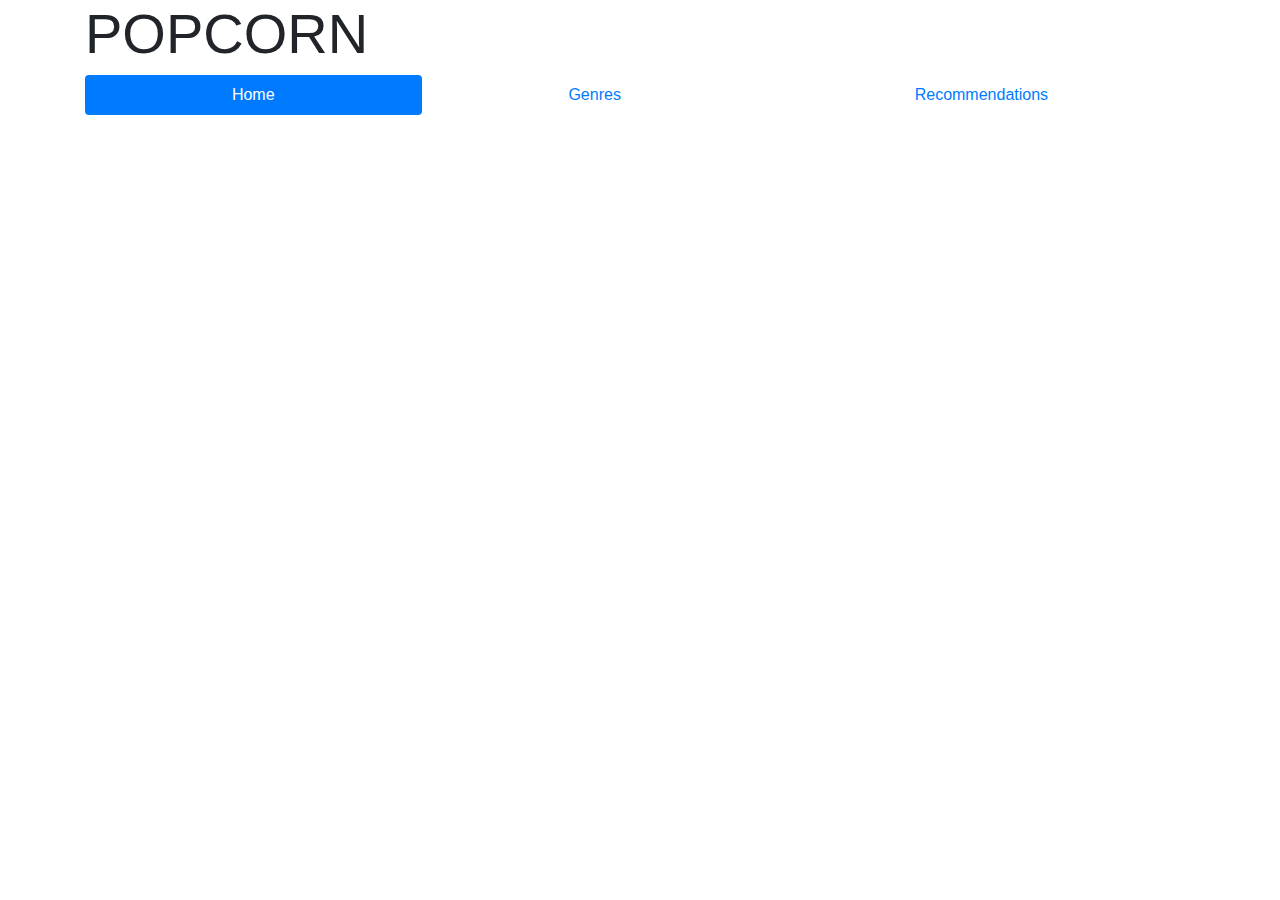
<file: web/index.html>
<!DOCTYPE html>
<html lang="en">
<head>
    <meta charset="UTF-8">
    <!-- bootstrap -->
    <link rel="stylesheet" href="https://stackpath.bootstrapcdn.com/bootstrap/4.3.1/css/bootstrap.min.css" integrity="sha384-ggOyR0iXCbMQv3Xipma34MD+dH/1fQ784/j6cY/iJTQUOhcWr7x9JvoRxT2MZw1T" crossorigin="anonymous">
    <!-- font awesome -->
    <link rel="stylesheet" href="https://use.fontawesome.com/releases/v5.6.3/css/all.css" integrity="sha384-UHRtZLI+pbxtHCWp1t77Bi1L4ZtiqrqD80Kn4Z8NTSRyMA2Fd33n5dQ8lWUE00s/" crossorigin="anonymous">
    <title>Popcorn - HomePage</title>
</head>
<body>
    <div class="container">
        <div class="row">
            <div class="col align-self-center">
                <h1 class="display-4"><i class="fas fa-couch"></i> POPCORN</h1>
            </div>
        </div>

        <ul class="nav nav-pills nav-fill justify-content-center">
            <li class="nav-item">
                <a class="nav-link active" href="index.html">Home</a>
            </li>
            <li class="nav-item">
                <a class="nav-link" href="genre-list.html">Genres</a>
            </li>
            <li class="nav-item">
                <a class="nav-link" href="action.html">Recommendations</a>
            </li>
        </ul>
    </div>

    <script src="https://code.jquery.com/jquery-3.3.1.slim.min.js" integrity="sha384-q8i/X+965DzO0rT7abK41JStQIAqVgRVzpbzo5smXKp4YfRvH+8abtTE1Pi6jizo" crossorigin="anonymous"></script>
    <script src="https://cdnjs.cloudflare.com/ajax/libs/popper.js/1.14.7/umd/popper.min.js" integrity="sha384-UO2eT0CpHqdSJQ6hJty5KVphtPhzWj9WO1clHTMGa3JDZwrnQq4sF86dIHNDz0W1" crossorigin="anonymous"></script>
    <script src="https://stackpath.bootstrapcdn.com/bootstrap/4.3.1/js/bootstrap.min.js" integrity="sha384-JjSmVgyd0p3pXB1rRibZUAYoIIy6OrQ6VrjIEaFf/nJGzIxFDsf4x0xIM+B07jRM" crossorigin="anonymous"></script>
</body>
</html>
</file>
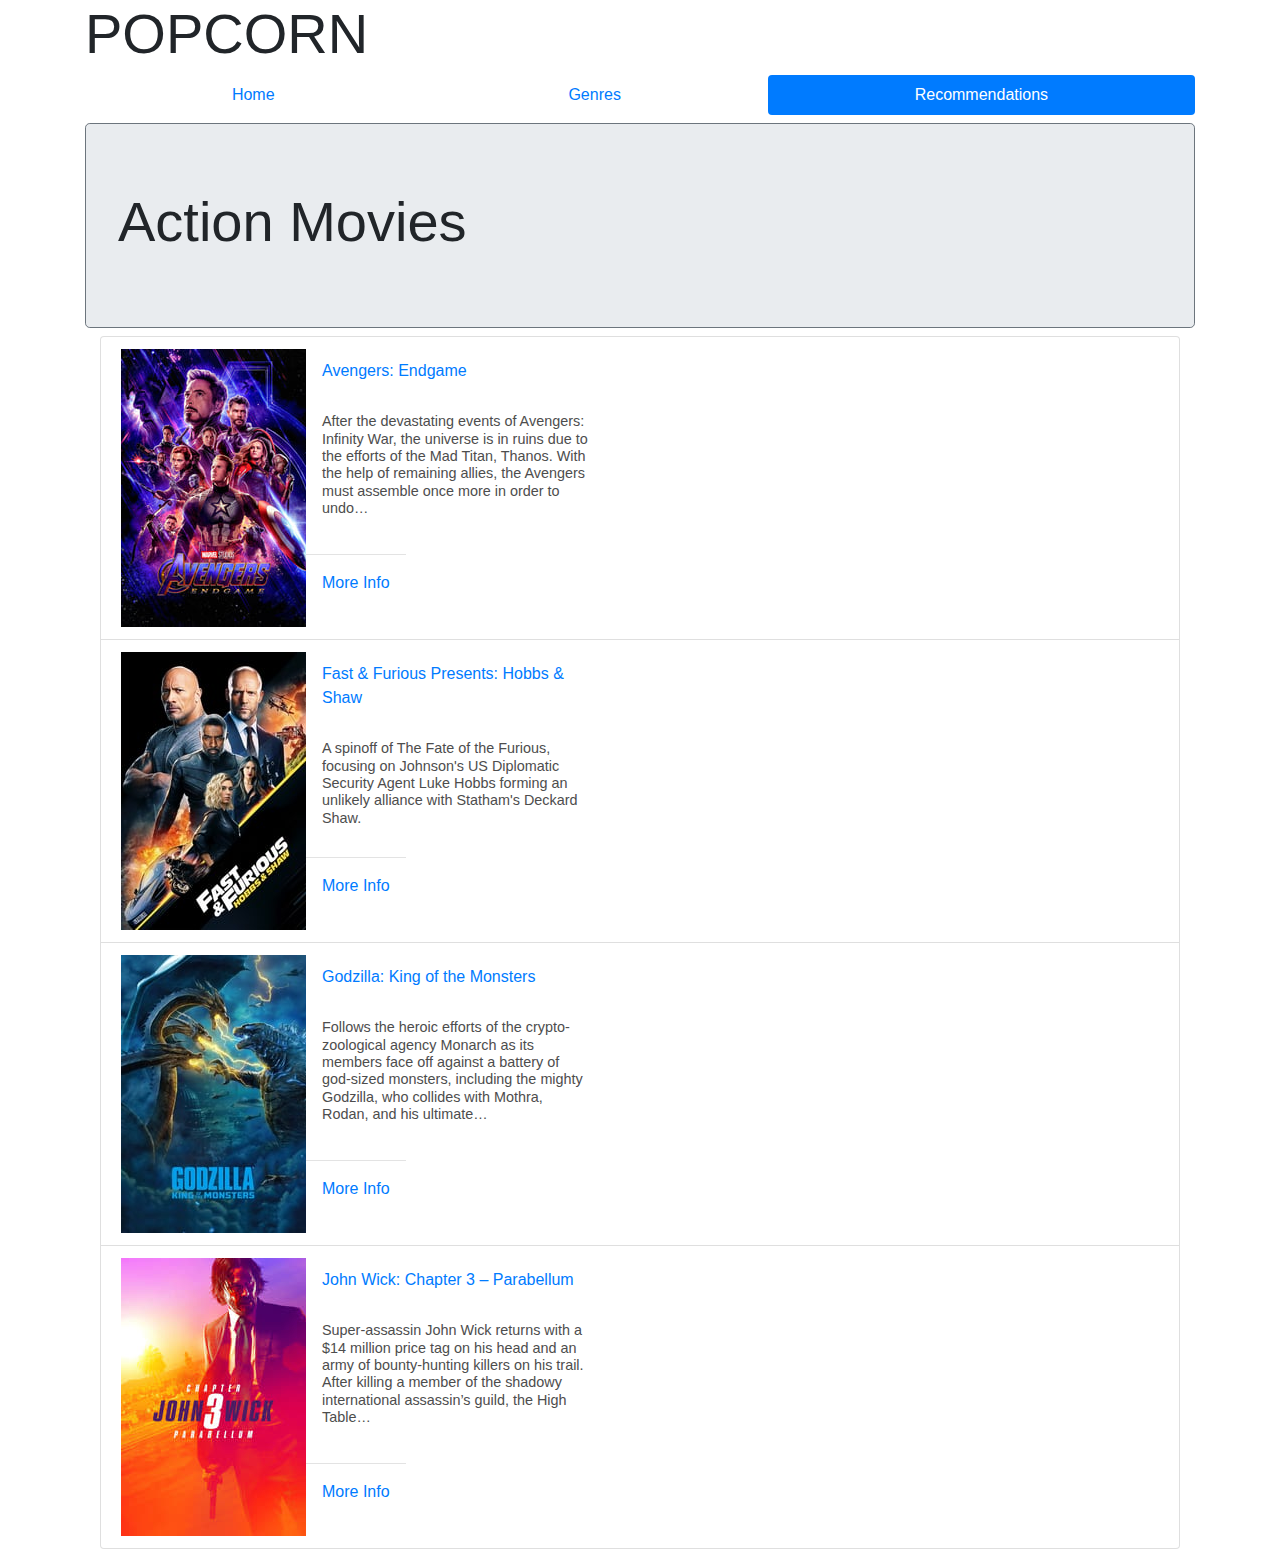
<file: 08.28/web/action.html>
<!DOCTYPE html>
<html lang="en">
<head>
    <meta charset="UTF-8">
    <meta name="viewport" content="width=device-width" />
    <!-- bootstrap -->
    <link rel="stylesheet" href="https://stackpath.bootstrapcdn.com/bootstrap/4.3.1/css/bootstrap.min.css" integrity="sha384-ggOyR0iXCbMQv3Xipma34MD+dH/1fQ784/j6cY/iJTQUOhcWr7x9JvoRxT2MZw1T" crossorigin="anonymous">
    <!-- font awesome -->
    <link rel="stylesheet" href="https://use.fontawesome.com/releases/v5.6.3/css/all.css" integrity="sha384-UHRtZLI+pbxtHCWp1t77Bi1L4ZtiqrqD80Kn4Z8NTSRyMA2Fd33n5dQ8lWUE00s/" crossorigin="anonymous">
    <!--css-->
    <link rel="stylesheet" href="css/index.css">
    <title>Popcorn - HomePage</title>
</head>
<body>
<div class="container">
    <div class="row">
        <div class="col align-self-center">
            <h1 class="display-4"><i class="fas fa-couch"></i> POPCORN</h1>
        </div>
    </div>
    <!--nav bar-->
    <ul class="nav nav-pills nav-fill justify-content-center">
        <li class="nav-item">
            <a class="nav-link" href="index.html">Home</a>
        </li>
        <li class="nav-item">
            <a class="nav-link" href="genre-list.html">Genres</a>
        </li>
        <li class="nav-item">
            <a class="nav-link active" href="action.html">Recommendations</a>
        </li>
    </ul>
    <!--content-->
    <div class="jumbotron my-2 border border-secondary">
        <h1 class="display-4"><i class="fas fa-list-ul"></i> Action Movies</h1>
    </div>
    <div class="container">
        <ul class="list-group movie-list">
            <li class="list-group-item">
                <div class="image-content">
                    <a href="avengers.html" title="Avengers: Endgame">
                        <img src="images/avengers.jpg" alt="Avengers: Endgame" sizes="185px">
                    </a>
                </div>
                <div class="info">
                    <div class="wrapper">
                        <a class="title-list" href="avengers.html" title="Avengers: Endgame">Avengers: Endgame</a>
                    </div>
                    <p class="overview">
                        After the devastating events of Avengers: Infinity War,
                        the universe is in ruins due to the efforts of the Mad Titan, Thanos.
                        With the help of remaining allies, the Avengers must assemble once more in order to undo…
                    </p>
                    <p class="view-more">
                        <a class="title-list" href="avengers.html" title="Avengers: Endgame">More Info</a>
                    </p>
                </div>
            </li>
            <li class="list-group-item">
                <div class="image-content">
                    <a href="hobbsandshaw.html" title="Fast & Furious Presents: Hobbs & Shaw">
                        <img src="images/hobbsandshaw.jpg" alt="Fast & Furious Presents: Hobbs & Shaw" sizes="185px">
                    </a>
                </div>
                <div class="info">
                    <div class="wrapper">
                        <a class="title-list" href="hobbsandshaw.html" title="Fast & Furious Presents: Hobbs & Shaw">Fast & Furious Presents: Hobbs & Shaw</a>
                    </div>
                    <p class="overview">
                        A spinoff of The Fate of the Furious, focusing on
                        Johnson's US Diplomatic Security Agent Luke Hobbs
                        forming an unlikely alliance with Statham's Deckard Shaw.
                    </p>
                    <p class="view-more">
                        <a class="title-list" href="hobbsandshaw.html" title="Fast & Furious Presents: Hobbs & Shaw">More Info</a>
                    </p>
                </div>
            </li>
            <li class="list-group-item">
                <div class="image-content">
                    <a href="godzilla.html" title="Godzilla: King of the Monsters">
                        <img src="images/godzilla.jpg" alt="Godzilla: King of the Monsters" sizes="185px">
                    </a>
                </div>
                <div class="info">
                    <div class="wrapper">
                        <a class="title-list" href="godzilla.html" title="Godzilla: King of the Monsters">Godzilla: King of the Monsters</a>
                    </div>
                    <p class="overview">
                        Follows the heroic efforts of the crypto-zoological
                        agency Monarch as its members face off against a battery
                        of god-sized monsters, including the mighty Godzilla,
                        who collides with Mothra, Rodan, and his ultimate…
                    </p>
                    <p class="view-more">
                        <a class="title-list" href="godzilla.html" title="Godzilla: King of the Monsters">More Info</a>
                    </p>
                </div>
            </li>
            <li class="list-group-item">
                <div class="image-content">
                    <a href="johnwick3.html" title="John Wick: Chapter 3 – Parabellum">
                        <img src="images/johnwick3.jpg" alt="John Wick: Chapter 3 – Parabellum" sizes="185px">
                    </a>
                </div>
                <div class="info">
                    <div class="wrapper">
                        <a class="title-list" href="johnwick3.html" title="John Wick: Chapter 3 – Parabellum">John Wick: Chapter 3 – Parabellum</a>
                    </div>
                    <p class="overview">
                        Super-assassin John Wick returns with a $14 million
                        price tag on his head and an army of bounty-hunting
                        killers on his trail. After killing a member of the
                        shadowy international assassin’s guild, the High Table…
                    </p>
                    <p class="view-more">
                        <a class="title-list" href="johnwick3.html" title="John Wick: Chapter 3 – Parabellum">More Info</a>
                    </p>
                </div>
            </li>
        </ul>
    </div>
</div>

<script src="https://code.jquery.com/jquery-3.3.1.slim.min.js" integrity="sha384-q8i/X+965DzO0rT7abK41JStQIAqVgRVzpbzo5smXKp4YfRvH+8abtTE1Pi6jizo" crossorigin="anonymous"></script>
<script src="https://cdnjs.cloudflare.com/ajax/libs/popper.js/1.14.7/umd/popper.min.js" integrity="sha384-UO2eT0CpHqdSJQ6hJty5KVphtPhzWj9WO1clHTMGa3JDZwrnQq4sF86dIHNDz0W1" crossorigin="anonymous"></script>
<script src="https://stackpath.bootstrapcdn.com/bootstrap/4.3.1/js/bootstrap.min.js" integrity="sha384-JjSmVgyd0p3pXB1rRibZUAYoIIy6OrQ6VrjIEaFf/nJGzIxFDsf4x0xIM+B07jRM" crossorigin="anonymous"></script>
</body>
</html>
</file>
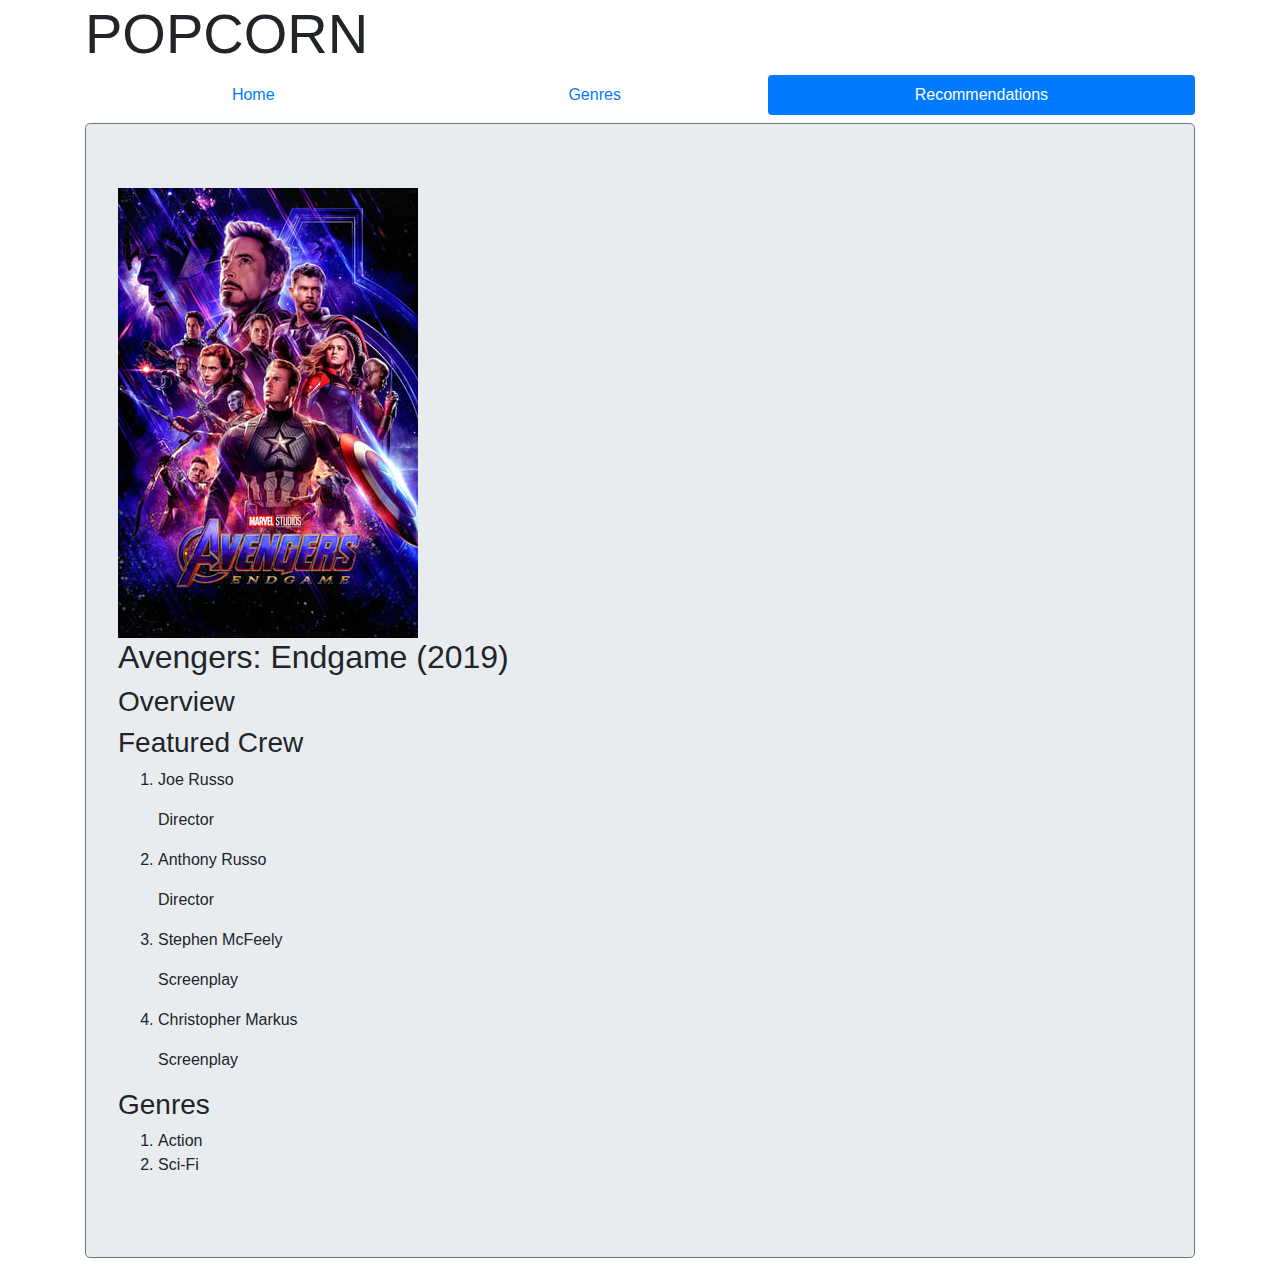
<file: 08.28/web/avengers.html>
<!DOCTYPE html>
<html lang="en">
<head>
    <meta charset="UTF-8">
    <meta name="viewport" content="width=device-width" />
    <!-- bootstrap -->
    <link rel="stylesheet" href="https://stackpath.bootstrapcdn.com/bootstrap/4.3.1/css/bootstrap.min.css" integrity="sha384-ggOyR0iXCbMQv3Xipma34MD+dH/1fQ784/j6cY/iJTQUOhcWr7x9JvoRxT2MZw1T" crossorigin="anonymous">
    <!-- font awesome -->
    <link rel="stylesheet" href="https://use.fontawesome.com/releases/v5.6.3/css/all.css" integrity="sha384-UHRtZLI+pbxtHCWp1t77Bi1L4ZtiqrqD80Kn4Z8NTSRyMA2Fd33n5dQ8lWUE00s/" crossorigin="anonymous">
    <title>Popcorn - HomePage</title>
</head>
<body>
<div class="container">
    <div class="row">
        <div class="col align-self-center">
            <h1 class="display-4"><i class="fas fa-couch"></i> POPCORN</h1>
        </div>
    </div>
    <!--nav bar-->
    <ul class="nav nav-pills nav-fill justify-content-center">
        <li class="nav-item">
            <a class="nav-link" href="index.html">Home</a>
        </li>
        <li class="nav-item">
            <a class="nav-link" href="genre-list.html">Genres</a>
        </li>
        <li class="nav-item">
            <a class="nav-link active" href="action.html">Recommendations</a>
        </li>
    </ul>
    <!--content-->
    <div class="jumbotron my-2 border border-secondary">
        <div class="poster">
            <img src="images/avengers-poster.jpg">
        </div>
        <div class="header_poster_wrapper">
            <section class="header poster">
                <div class="title" dir="auto">
                    <span><h2>Avengers: Endgame (2019)</h2></span>
                </div>
                <div class="header_info">
                    <h3 dir="auto">Overview</h3>
                    <div class="overview" dir="auto"></div>
                    <h3 class="featured" dir="auto">Featured Crew</h3>
                    <ol class="people no_image">
                        <li class="profile">
                            <p>Joe Russo</p>
                            <p class="character">Director</p>
                        </li>
                        <li class="profile">
                            <p>Anthony Russo</p>
                            <p class="character">Director</p>
                        </li>
                        <li class="profile">
                            <p>Stephen McFeely</p>
                            <p class="character">Screenplay</p>
                        </li>
                        <li class="profile">
                            <p>Christopher Markus</p>
                            <p class="character">Screenplay</p>
                        </li>
                    </ol>
                    <h3 class="genre" dir="auto">Genres</h3>
                    <ol class="genre_list">
                        <li>Action</li>
                        <li>Sci-Fi</li>
                    </ol>
                </div>
            </section>
        </div>
    </div>

</div>

<script src="https://code.jquery.com/jquery-3.3.1.slim.min.js" integrity="sha384-q8i/X+965DzO0rT7abK41JStQIAqVgRVzpbzo5smXKp4YfRvH+8abtTE1Pi6jizo" crossorigin="anonymous"></script>
<script src="https://cdnjs.cloudflare.com/ajax/libs/popper.js/1.14.7/umd/popper.min.js" integrity="sha384-UO2eT0CpHqdSJQ6hJty5KVphtPhzWj9WO1clHTMGa3JDZwrnQq4sF86dIHNDz0W1" crossorigin="anonymous"></script>
<script src="https://stackpath.bootstrapcdn.com/bootstrap/4.3.1/js/bootstrap.min.js" integrity="sha384-JjSmVgyd0p3pXB1rRibZUAYoIIy6OrQ6VrjIEaFf/nJGzIxFDsf4x0xIM+B07jRM" crossorigin="anonymous"></script>
</body>
</html>
</file>
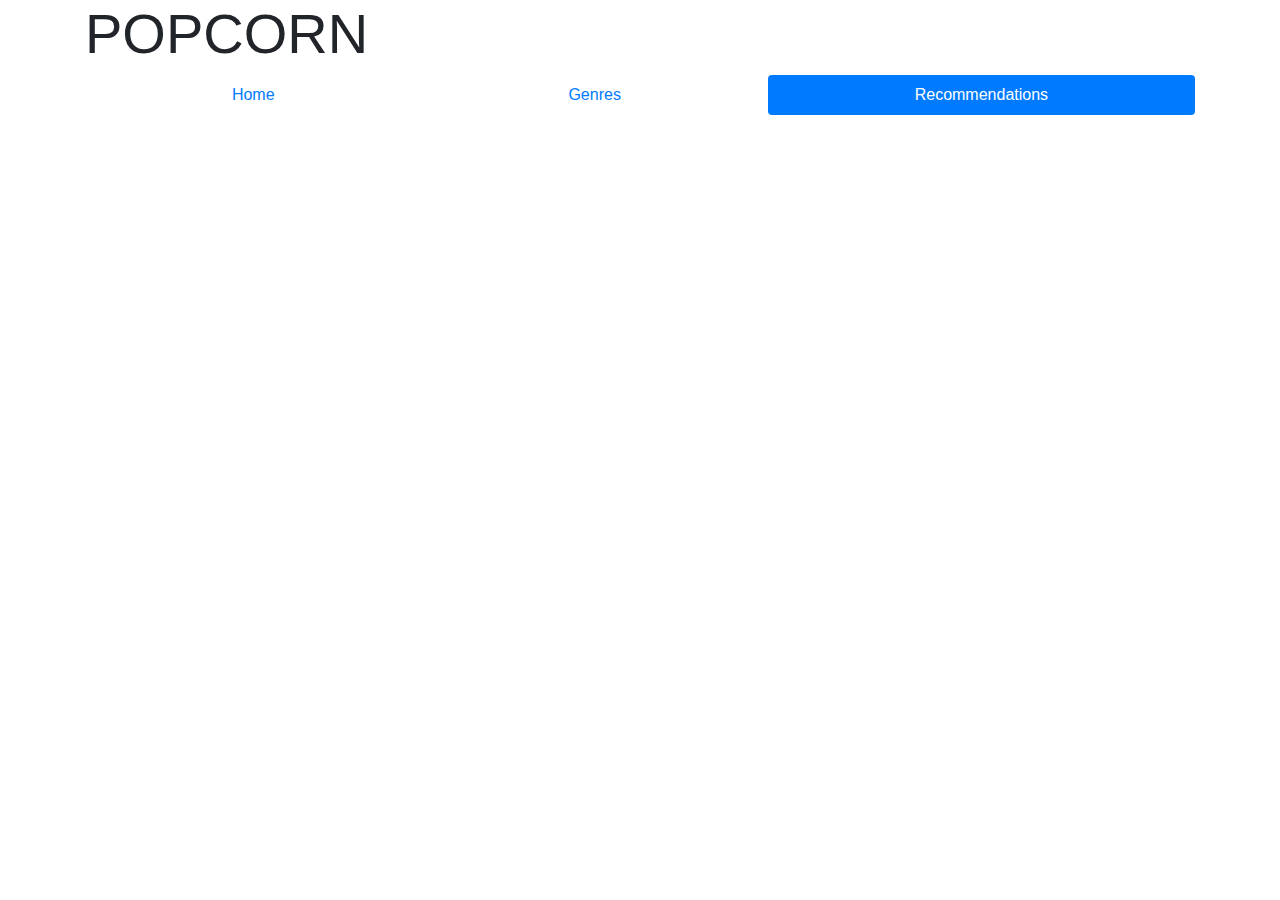
<file: 08.28/web/comedy.html>
<!DOCTYPE html>
<html lang="en">
<head>
    <meta charset="UTF-8">
    <meta name="viewport" content="width=device-width" />
    <!-- bootstrap -->
    <link rel="stylesheet" href="https://stackpath.bootstrapcdn.com/bootstrap/4.3.1/css/bootstrap.min.css" integrity="sha384-ggOyR0iXCbMQv3Xipma34MD+dH/1fQ784/j6cY/iJTQUOhcWr7x9JvoRxT2MZw1T" crossorigin="anonymous">
    <!-- font awesome -->
    <link rel="stylesheet" href="https://use.fontawesome.com/releases/v5.6.3/css/all.css" integrity="sha384-UHRtZLI+pbxtHCWp1t77Bi1L4ZtiqrqD80Kn4Z8NTSRyMA2Fd33n5dQ8lWUE00s/" crossorigin="anonymous">
    <title>Popcorn - HomePage</title>
</head>
<body>
<div class="container">
    <div class="row">
        <div class="col align-self-center">
            <h1 class="display-4"><i class="fas fa-couch"></i> POPCORN</h1>
        </div>
    </div>
    <!--nav bar-->
    <ul class="nav nav-pills nav-fill justify-content-center">
        <li class="nav-item">
            <a class="nav-link" href="index.html">Home</a>
        </li>
        <li class="nav-item">
            <a class="nav-link" href="genre-list.html">Genres</a>
        </li>
        <li class="nav-item">
            <a class="nav-link active" href="action.html">Recommendations</a>
        </li>
    </ul>
    <!--content-->

</div>

<script src="https://code.jquery.com/jquery-3.3.1.slim.min.js" integrity="sha384-q8i/X+965DzO0rT7abK41JStQIAqVgRVzpbzo5smXKp4YfRvH+8abtTE1Pi6jizo" crossorigin="anonymous"></script>
<script src="https://cdnjs.cloudflare.com/ajax/libs/popper.js/1.14.7/umd/popper.min.js" integrity="sha384-UO2eT0CpHqdSJQ6hJty5KVphtPhzWj9WO1clHTMGa3JDZwrnQq4sF86dIHNDz0W1" crossorigin="anonymous"></script>
<script src="https://stackpath.bootstrapcdn.com/bootstrap/4.3.1/js/bootstrap.min.js" integrity="sha384-JjSmVgyd0p3pXB1rRibZUAYoIIy6OrQ6VrjIEaFf/nJGzIxFDsf4x0xIM+B07jRM" crossorigin="anonymous"></script>
</body>
</html>
</file>
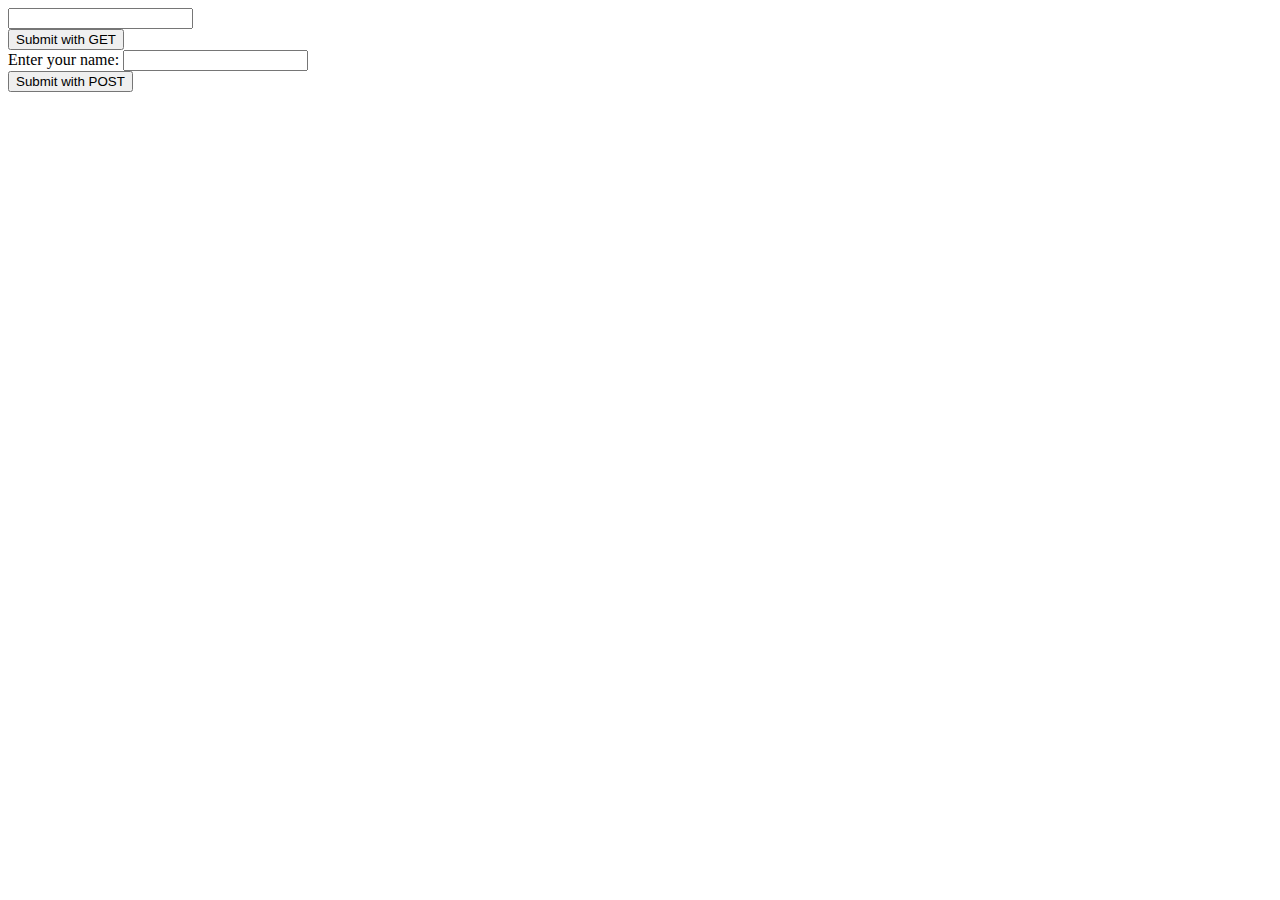
<file: 08.28/web/form.html>
<!DOCTYPE html>
<html lang="en">
<head>
    <meta charset="UTF-8">
    <title>Demo Form</title>
</head>
<body>
<form method="get" action="hello">
    <input type="text" name="param1"><br/>
    <input type="submit" value="Submit with GET"><br/>
</form>
<form method="post" action="hello">
    <label for="name">Enter your name:</label>
    <input type="text" name="param2" id="name"><br/>
    <input type="submit" value="Submit with POST">
</form>
</body>
</html>
</file>
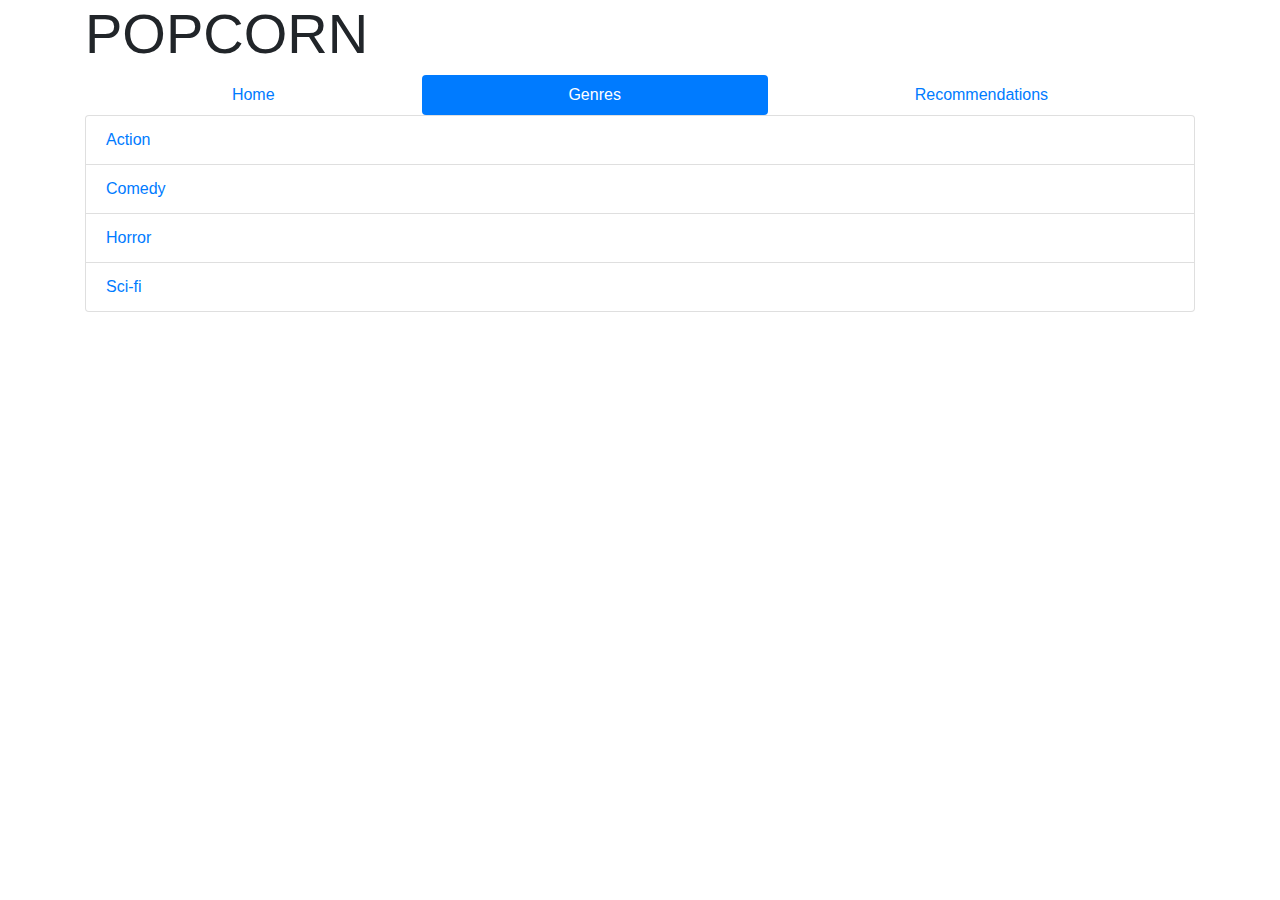
<file: 08.28/web/genre-list.html>
<!DOCTYPE html>
<html lang="en">
<head>
    <meta charset="UTF-8">
    <meta name="viewport" content="width=device-width" />
    <!-- bootstrap -->
    <link rel="stylesheet" href="https://stackpath.bootstrapcdn.com/bootstrap/4.3.1/css/bootstrap.min.css" integrity="sha384-ggOyR0iXCbMQv3Xipma34MD+dH/1fQ784/j6cY/iJTQUOhcWr7x9JvoRxT2MZw1T" crossorigin="anonymous">
    <!-- font awesome -->
    <link rel="stylesheet" href="https://use.fontawesome.com/releases/v5.6.3/css/all.css" integrity="sha384-UHRtZLI+pbxtHCWp1t77Bi1L4ZtiqrqD80Kn4Z8NTSRyMA2Fd33n5dQ8lWUE00s/" crossorigin="anonymous">
    <title>Popcorn - HomePage</title>
</head>
<body>
<div class="container">
    <div class="row">
        <div class="col align-self-center">
            <h1 class="display-4"><i class="fas fa-couch"></i> POPCORN</h1>
        </div>
    </div>
    <!--nav bar-->
    <ul class="nav nav-pills nav-fill justify-content-center">
        <li class="nav-item">
            <a class="nav-link" href="index.html">Home</a>
        </li>
        <li class="nav-item">
            <a class="nav-link active" href="genre-list.html">Genres</a>
        </li>
        <li class="nav-item">
            <a class="nav-link" href="action.html">Recommendations</a>
        </li>
    </ul>
    <!--content-->
    <div class="list-group">
        <button type="button" class="list-group-item list-group-item-action"><a href="action.html">Action</a></button>
        <button type="button" class="list-group-item list-group-item-action"><a href="comedy.html">Comedy</a></button>
        <button type="button" class="list-group-item list-group-item-action"><a href="horror.html">Horror</a></button>
        <button type="button" class="list-group-item list-group-item-action"><a href="sci-fi.html">Sci-fi</a></button>
    </div>
</div>

<script src="https://code.jquery.com/jquery-3.3.1.slim.min.js" integrity="sha384-q8i/X+965DzO0rT7abK41JStQIAqVgRVzpbzo5smXKp4YfRvH+8abtTE1Pi6jizo" crossorigin="anonymous"></script>
<script src="https://cdnjs.cloudflare.com/ajax/libs/popper.js/1.14.7/umd/popper.min.js" integrity="sha384-UO2eT0CpHqdSJQ6hJty5KVphtPhzWj9WO1clHTMGa3JDZwrnQq4sF86dIHNDz0W1" crossorigin="anonymous"></script>
<script src="https://stackpath.bootstrapcdn.com/bootstrap/4.3.1/js/bootstrap.min.js" integrity="sha384-JjSmVgyd0p3pXB1rRibZUAYoIIy6OrQ6VrjIEaFf/nJGzIxFDsf4x0xIM+B07jRM" crossorigin="anonymous"></script>
</body>
</html>
</file>
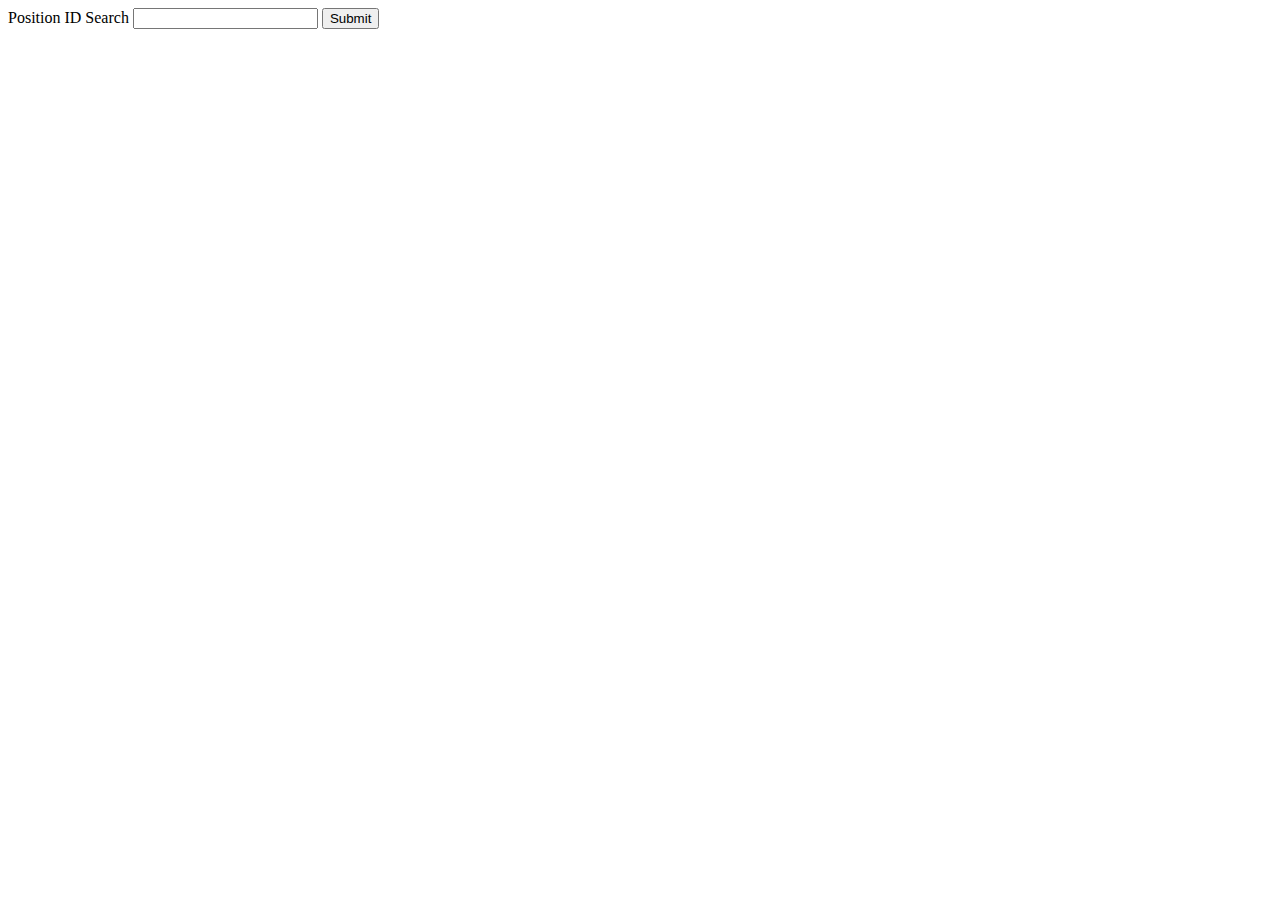
<file: 08.28/web/search.html>
<!DOCTYPE html>
<html lang="en">
<head>
    <meta charset="UTF-8">
    <title>Search</title>
</head>
<body>
    <form method="get" action="search">
        <label for="search">Position ID Search</label>
        <input type="text" name="searchTerm" id="search"/>
        <input type="submit">
    </form>
</body>
</html>
</file>
<file: 08.28/web/css/index.css>
div {
    display: block;
}

.list-group.movie-list {
    justify-content: space-between;
}

.image-content {
    overflow: hidden;
    width: 185px;
    height: 278px;
    line-height: 0;
}

.list-group-item {
    display: flex;
    align-items: center;
}

.info {
    width: 298px;
    height: 278px;
    position: relative;
    box-sizing: border-box;
    padding: 10px 16px 16px 16px;
    overflow: hidden;
}

.wrapper {
    display: flex;
}

.overview {
    word-wrap: break-word;
    white-space: normal;
    color: #4d4d4d;
    font-size: 0.9em;
    line-height: 1.2em;
    margin-top: 30px;
}

.view-more {
    border-top: 1px solid #e3e3e3;
    position: absolute;
    bottom: 0;
    left: 0;
    padding: 16px;
}
</file>
